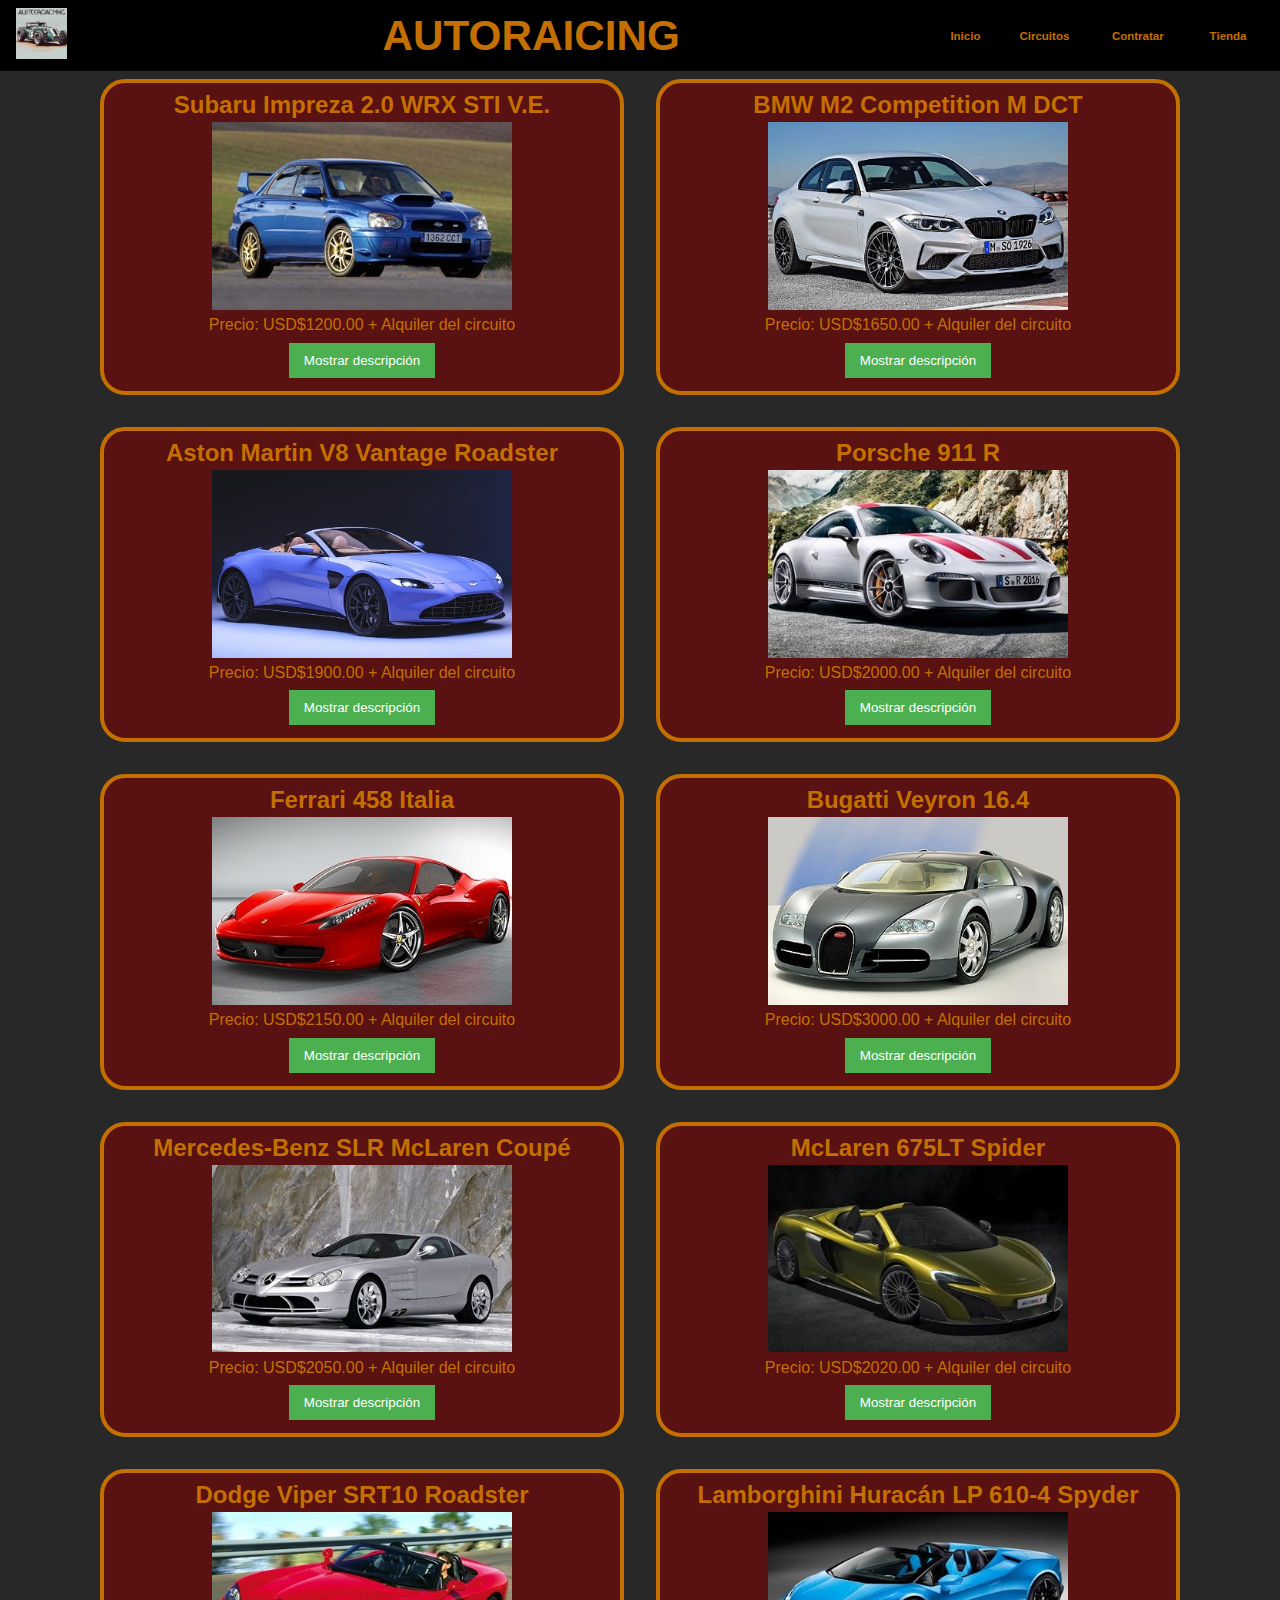
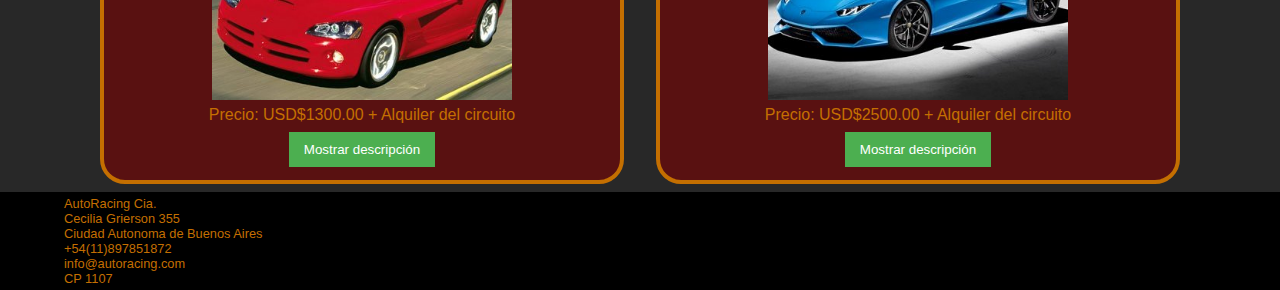
<file: Pages/Autos.html>
<!DOCTYPE html>
<html lang="en">
<head>
    <meta charset="UTF-8">
    <meta name="viewport" content="width=device-width, initial-scale=1.0">
    <title>AutoRacing - Autos</title>
    <link rel="stylesheet" href="../CSS/Style.css">
</head>
<body>
    <header>
        <div id="Logo">
            <img src="../Image/Logo.jpeg" alt="Logo">
        </div>
        <div id="Titulo">
            <h1>Autoraicing</h1>
        </div>
        <nav class="menu-principal">
            <ul>
                <li><a href="../index.html">Inicio</a></li>
                <li><a href="../Pages/Circuitos.html">Circuitos</a></li>
                <li><a href="../Pages/Formulario.html">Contratar</a></li>
                <li><a href="../Pages/Tienda.html">Tienda</a></li>
            </ul>
        </nav>
    </header>
    <div id="product-container"></div>
    <footer>
        <div id="datos-empresa">
            <p>AutoRacing Cia.</p>
            <p>Cecilia Grierson 355</p>
            <P>Ciudad Autonoma de Buenos Aires</P>
            <P>+54(11)897851872</P>
            <p>info@autoracing.com</p>
            <p>CP 1107</p>
        </div>
        <div id="redes-sociales">
            <nav id="menu-footer">
                <ul>
                    <a href="https://www.youtube.com/@rafaeduaka"><i class="fa-brands fa-youtube"
                            style="color: red;"></i></a>
                    <i class="fa-brands fa-instagram" style="color: rgb(112, 24, 212);"></i>
                    <i class="fa-brands fa-x-twitter" style="color: rgb(192, 192, 192);"></i>
                    <i class="fa-brands fa-tiktok" style="color: rgb(192, 192, 192);"></i>
                    <i class="fa-brands fa-linkedin" style="color: blue;"></i>
                </ul>
            </nav>
        </div>
    </footer>
    <script src="../js/app2.js"></script>    
</body>
</html>
</file>
<file: CSS/Style.css>
.titan-one-regular {
    font-family: "Titan One", sans-serif;
    font-weight: 400;
    font-style: normal;
}
*{
    margin: 0;
    border: 0;
    padding: 0; 
}
body{
    background-color: rgb(255, 255, 255);
    font-family: 'Trebuchet MS', 'Lucida Sans Unicode', 'Lucida Grande', 'Lucida Sans', Arial, sans-serif;
}
header{
    display: flex;
    flex-wrap: wrap ;
    flex-direction: row;
    justify-content: space-between;
    align-items: center;
    background: rgb(0, 0, 0);
    margin: 0;
}
#Logo{
    width: 10%;
    margin: 0.5em 1em;
    justify-content: center;
}
#Logo img{
    border: 1rem;
    width: 40%;
    height: auto;
}
#Titulo{
    width: 30%;
}
#Titulo h1{
    width: 95%;
    font-family: Impact, Haettenschweiler, 'Arial Narrow Bold', sans-serif;
    text-transform: uppercase;
    color: #c46f01;
    text-align: center;
    font-size: 3.3vw;
}
.menu-principal{
    width: 28%;
}
.menu-principal ul{
    list-style-type: none;
    padding: 0;
    margin: 3px;
    width: 95%;
    display: flex;
    flex-wrap: wrap;
    justify-content: space-around;
}
.menu-principal li a{
    display: block;
    text-decoration: none;
    color: #c46f01;
    padding: .6em 1em;
    font-size: 0.9vw;
    font-weight: bold;
}
.menu-principal li a:hover{
    background: #ff110091;
}
section{
    display: flex;
    flex-wrap: wrap;
    justify-content: center;
    padding: 1rem;
    height: 27vw;
    background-color: rgba(0, 0, 0, 0.842);
}
.imagen-principal{
    margin: 0;
    justify-content: center;
    width: 23%;
}
.imagen-principal img{
    display: block;
    margin: 2px;
    border: 5px solid #c46f01;
    border-radius: 25px;
    width: 95%;
    height: 95%;
    -webkit-border-radius: 25px;
    -moz-border-radius: 25px;
    -ms-border-radius: 25px;
    -o-border-radius: 25px;
}

.contenido-principal{
    display: flex;
    flex-wrap: wrap;
    flex-direction: column;
    align-content: center;
    background-color: rgba(0, 0, 0, 0.842);
    padding: 1em;
}
.texto-contenido{
    display: flex;
    flex-wrap: wrap;
    align-items: center;
    justify-content: center;
    margin: 0.1em;
    padding: 2em;
    background: #8000008f;
    border: 5px solid #c46f01;
    border-radius: 10px;
}
.texto-contenido p{
    width: 35%;
    font-size: 2.5vw;
    margin: 0.5em;
    font-family: 'Titan One';
    font-style: italic;
    color: #c46f01;
}
.texto-contenido figure{
    width: 45%;
    margin: 2em;
}
.texto-contenido img{
    width: 90%;
    justify-content: center;
    border: 5px solid rgb(0, 0, 0);
    border-radius: 10px;
}

footer{
    display: flex;
    flex-wrap: wrap;
    align-items: center;
    justify-content: space-between;
    background-color: #000000;
    color: #c46f01;
}
#datos-empresa{
    margin: 0.3em 5em;
    font-size: 1vw;
}
#redes-sociales{
    margin: 0 5em 0 0;
}

/*Style Circuitos*/

.Circuitos{
    background-color: rgba(0, 0, 0, 0.842);
    margin: 0;
    padding: 1em;
    display: flex;
    flex-wrap: wrap;
    align-items: flex-start;
    justify-content: center;
    gap: 2em;
}
.Tarjeta{
    display: flex;
    flex-direction: column;
    align-items: center;
    border: 0.3em #c46f01 solid;
    border-radius: 25px;
    flex: 1 1 45%;
    max-width: 500px;
    -webkit-border-radius: 25px;
    -moz-border-radius: 25px;
    -ms-border-radius: 25px;
    -o-border-radius: 25px;
    width: 45%;
    background-color: #8000008f;
    margin: 1em 0;
    padding: 1em;
}
a{
    width: 60%;
    text-align: center;
    margin: 0.5em;
}
.Imagen-circuito img{
    width: 100%;
    border: 0.2em #c46f01 solid;
    border-radius: 25px;
    -webkit-border-radius: 25px;
    -moz-border-radius: 25px;
    -ms-border-radius: 25px;
    -o-border-radius: 25px;
}
iframe{
    width: 100%;
    margin: 0.5em;
    aspect-ratio: 16/9;
    border: 0.2em #c46f01 solid;
    border-radius: 15px;
    -webkit-border-radius: 15px;
    -moz-border-radius: 15px;
    -ms-border-radius: 15px;
    -o-border-radius: 15px;
}
.Titulo-circuito{
    text-align: center;
    font-size: 1.5vw;
    font-family: "Titan One";
    color: #c46f01;
}
.Ficha-circuito{
    display: flex;
    flex-wrap: wrap;
    justify-content: space-around;
    margin: 0.5em;
    color: #c46f01;
    
}
.Titulos-ficha-circuito p{
    margin: 0.3em;
    font-size: 1.1vw;
    font-family: "Titan One";
    font-weight: bold;
}
.Contenido-ficha-circuito p{
    margin: 0.3em;
    font-size: 1.1vw;
    font-family: "Titan One";
}

/*Style Contratar*/

.Formulario{
    font-family: "Titan One";
    font-size: 1.1vw;
    padding: 2em;
    background-color: rgba(0, 0, 0, 0.842);
    color: #c46f01;
}
.Formulario legend{
    font-size: 1.8vw;
    padding: 0 0 2em 0;
    font-weight: bold;
    text-transform: uppercase;
}
.botones-formulario{
    font-family: "Titan One";
    font-size: 1.4vw;
    display: block;
    text-decoration: none;
    color: #c46f01;
    background-color: #000000;
    margin: 1em;
    padding: 0.5em;
    font-weight: bold;

}

/* Style Tienda */

.tienda{
    background-color: rgba(0, 0, 0, 0.842);
}
.tienda h1{
    padding: 1em;
    color: #c46f01;
}
#productos{
    margin: 1em;
}
.producto{
    background-color: #8000008f;
    border: 0.3em solid #c46f01;
    border-radius: 15px;
    padding: 15px;
    margin-bottom: 10px;
    display: flex;
    justify-content: space-between;
    align-items: center;
    color: #c46f01
}
#carrito{
    background-color: #8000008f;
    margin: 1em;
    border: 0.3em solid #c46f01;
    border-radius: 15px;
    padding: 15px;
    color: #c46f01
}
button{
    background-color: #4CAF50;
    color: white;
    border: none;
    padding: 10px 15px;
    cursor: pointer;
    margin: 5px;
}
button.hover{
    background-color: #45a049;
}
.agotado {
    opacity: 0.5;
    cursor: not-allowed;
}
.descuento{
    color: green;
    font-weight: bold;
}
#checkout-modal{
    display: none;
    position: fixed;
    top: 0;
    left: 0;
    width: 100%;
    height: 100%;
    background-color: rgba(0,0,0,0.5);
    justify-content: center;
    align-items: center;
}
.checkout-content{
    background-color: white;
    padding: 20px;
    border-radius: 10px;
    width: 300px;
}

/* Style Autos */

#product-container{
    background-color: rgba(0, 0, 0, 0.842);
    display: flex;
/*     flex-direction: column; */
    flex-wrap: wrap;
    margin: 0;
    padding: 0.5em;
    align-items: flex-start;
    justify-content: center;
    gap: 2em;
}
.product-card{
    color: #c46f01;
    display: flex;
    flex-direction: column;
    align-items: center;
    border: 0.3em #c46f01 solid;
    border-radius: 25px;
    flex: 1 1 45%;
    max-width: 500px;
    width: 45%;
    background-color: #8000008f;
    padding: 0.5em;
}
.product-card img{
    padding: 0.2em;
    width: 60%;
}
.product-card p{
    padding: 0.2em;
}
</file>
